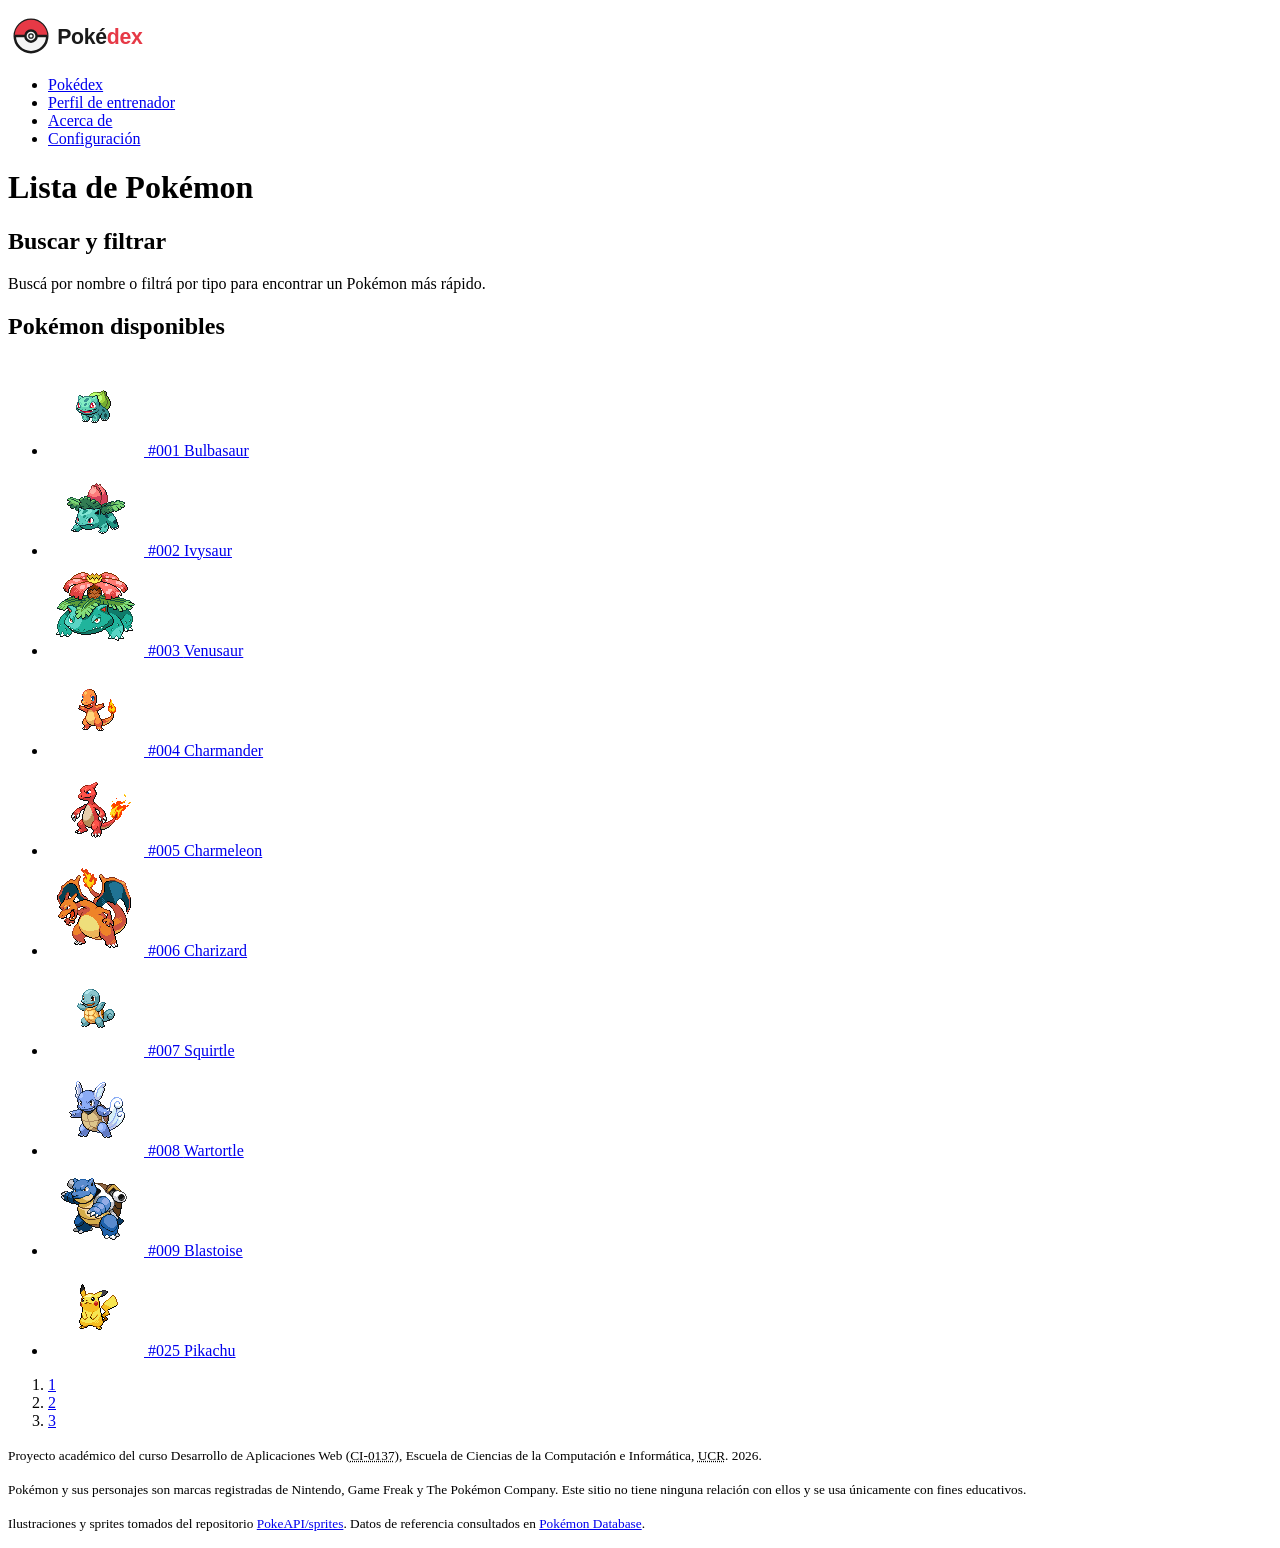
<file: index.html>
<!DOCTYPE html>
<html lang="es">
  <head>
    <meta charset="UTF-8">
    <meta name="viewport" content="width=device-width, initial-scale=1">
    <title>Pokédex - Lista de Pokémon</title>
    <link rel="icon" type="image/svg+xml" href="assets/pokeball.svg"> <!-- gana el que esté primero en el orden -->
    <link rel="icon" type="image/png" href="assets/pokeball.png">
  </head>

  <body>
    <header>
      <p>
        <a class="logo" href="./">
          <img src="assets/logo-pokedex.svg" alt="Pokédex" width="156" height="40">
        </a>
      </p>

      <nav>
        <!-- Enlaces de navegación principal del sitio -->
        <ul>
          <li><a href="./" accesskey="p">Pokédex</a></li>
          <li><a href="perfil-entrenador.html">Perfil de entrenador</a></li>
          <li><a href="acerca-de.html">Acerca de</a></li>
          <li><a href="configuracion.html">Configuración</a></li>
        </ul>
      </nav>
    </header>

    <main>
      <h1>Lista de Pokémon</h1>

      <section id="buscador">
        <h2>Buscar y filtrar</h2>
        <p>Buscá por nombre o filtrá por tipo para encontrar un Pokémon más rápido.</p>
        <!-- Aqui va el formulario -->
        </search>
      </section>

      <section id="lista-pokemon">
        <h2>Pokémon disponibles</h2>

        <!-- Lista no ordenada: cada tarjeta es un enlace con una imagen (con su alt) y el nombre del Pokémon -->
        <ul>
          <li>
            <a href="detalle-pokemon-bulbasaur.html">
              <img src="assets/bulbasaur.png" alt="Bulbasaur" width="96" height="96">
              <span>#001</span>
              <span>Bulbasaur</span>
            </a>
          </li>

          <li>
            <a href="detalle-pokemon-ivysaur.html">
              <img src="assets/ivysaur.png" alt="Ivysaur" width="96" height="96">
              <span>#002</span>
              <span>Ivysaur</span>
            </a>
          </li>

          <li>
            <a href="detalle-pokemon-venusaur.html">
              <img src="assets/venusaur.png" alt="Venusaur" width="96" height="96">
              <span>#003</span>
              <span>Venusaur</span>
            </a>
          </li>

          <li>
            <a href="detalle-pokemon-charmander.html">
              <img src="assets/charmander.png" alt="Charmander" width="96" height="96">
              <span>#004</span>
              <span>Charmander</span>
            </a>
          </li>

          <li>
            <a href="detalle-pokemon-charmeleon.html">
              <img src="assets/charmeleon.png" alt="Charmeleon" width="96" height="96">
              <span>#005</span>
              <span>Charmeleon</span>
            </a>
          </li>

          <li>
            <a href="detalle-pokemon-charizard.html">
              <img src="assets/charizard.png" alt="Charizard" width="96" height="96">
              <span>#006</span>
              <span>Charizard</span>
            </a>
          </li>

          <li>
            <a href="detalle-pokemon-squirtle.html">
              <img src="assets/squirtle.png" alt="Squirtle" width="96" height="96">
              <span>#007</span>
              <span>Squirtle</span>
            </a>
          </li>

          <li>
            <a href="detalle-pokemon-wartortle.html">
              <img src="assets/wartortle.png" alt="Wartortle" width="96" height="96">
              <span>#008</span>
              <span>Wartortle</span>
            </a>
          </li>

          <li>
            <a href="detalle-pokemon-blastoise.html">
              <img src="assets/blastoise.png" alt="Blastoise" width="96" height="96">
              <span>#009</span>
              <span>Blastoise</span>
            </a>
          </li>

          <li>
            <a href="detalle-pokemon-pikachu.html">
              <img src="assets/pikachu.png" alt="Pikachu" width="96" height="96">
              <span>#025</span>
              <span>Pikachu</span>
            </a>
          </li>
        </ul>
      </section>

      <nav id="paginacion">
        <!-- Lista ordenada: a diferencia de la de arriba, aquí el orden sí importa -->
        <ol>
          <li><a href="./">1</a></li>
          <li><a href="#">2</a></li>
          <li><a href="#">3</a></li>
        </ol>
      </nav>
    </main>

    <footer>
      <!-- Elementos de texto con semántica especial: <abbr> marca una sigla junto a su expansión (title) y <time> da una fecha en formato legible por máquina (datetime) -->
      <p><small>Proyecto académico del curso Desarrollo de Aplicaciones Web
          (<abbr title="Curso de Informática 0137">CI-0137</abbr>),
          Escuela de Ciencias de la Computación e Informática,
          <abbr title="Universidad de Costa Rica">UCR</abbr>.
          <time datetime="2026">2026</time>.</small></p>

      <p><small>Pokémon y sus personajes son marcas registradas de Nintendo,
          Game Freak y The Pokémon Company. Este sitio no tiene ninguna relación con
          ellos y se usa únicamente con fines educativos.</small></p>

      <!-- Enlaces externos: target="_blank" abre en pestaña nueva y rel="noopener" evita que esa pestaña controle esta página -->
      <p><small>Ilustraciones y sprites tomados del repositorio
          <a href="https://github.com/PokeAPI/sprites" target="_blank" rel="noopener">PokeAPI/sprites</a>.
          Datos de referencia consultados en
          <a href="https://pokemondb.net/" target="_blank" rel="noopener">Pokémon Database</a>.</small></p>
    </footer>
  </body>
</html>
</file>
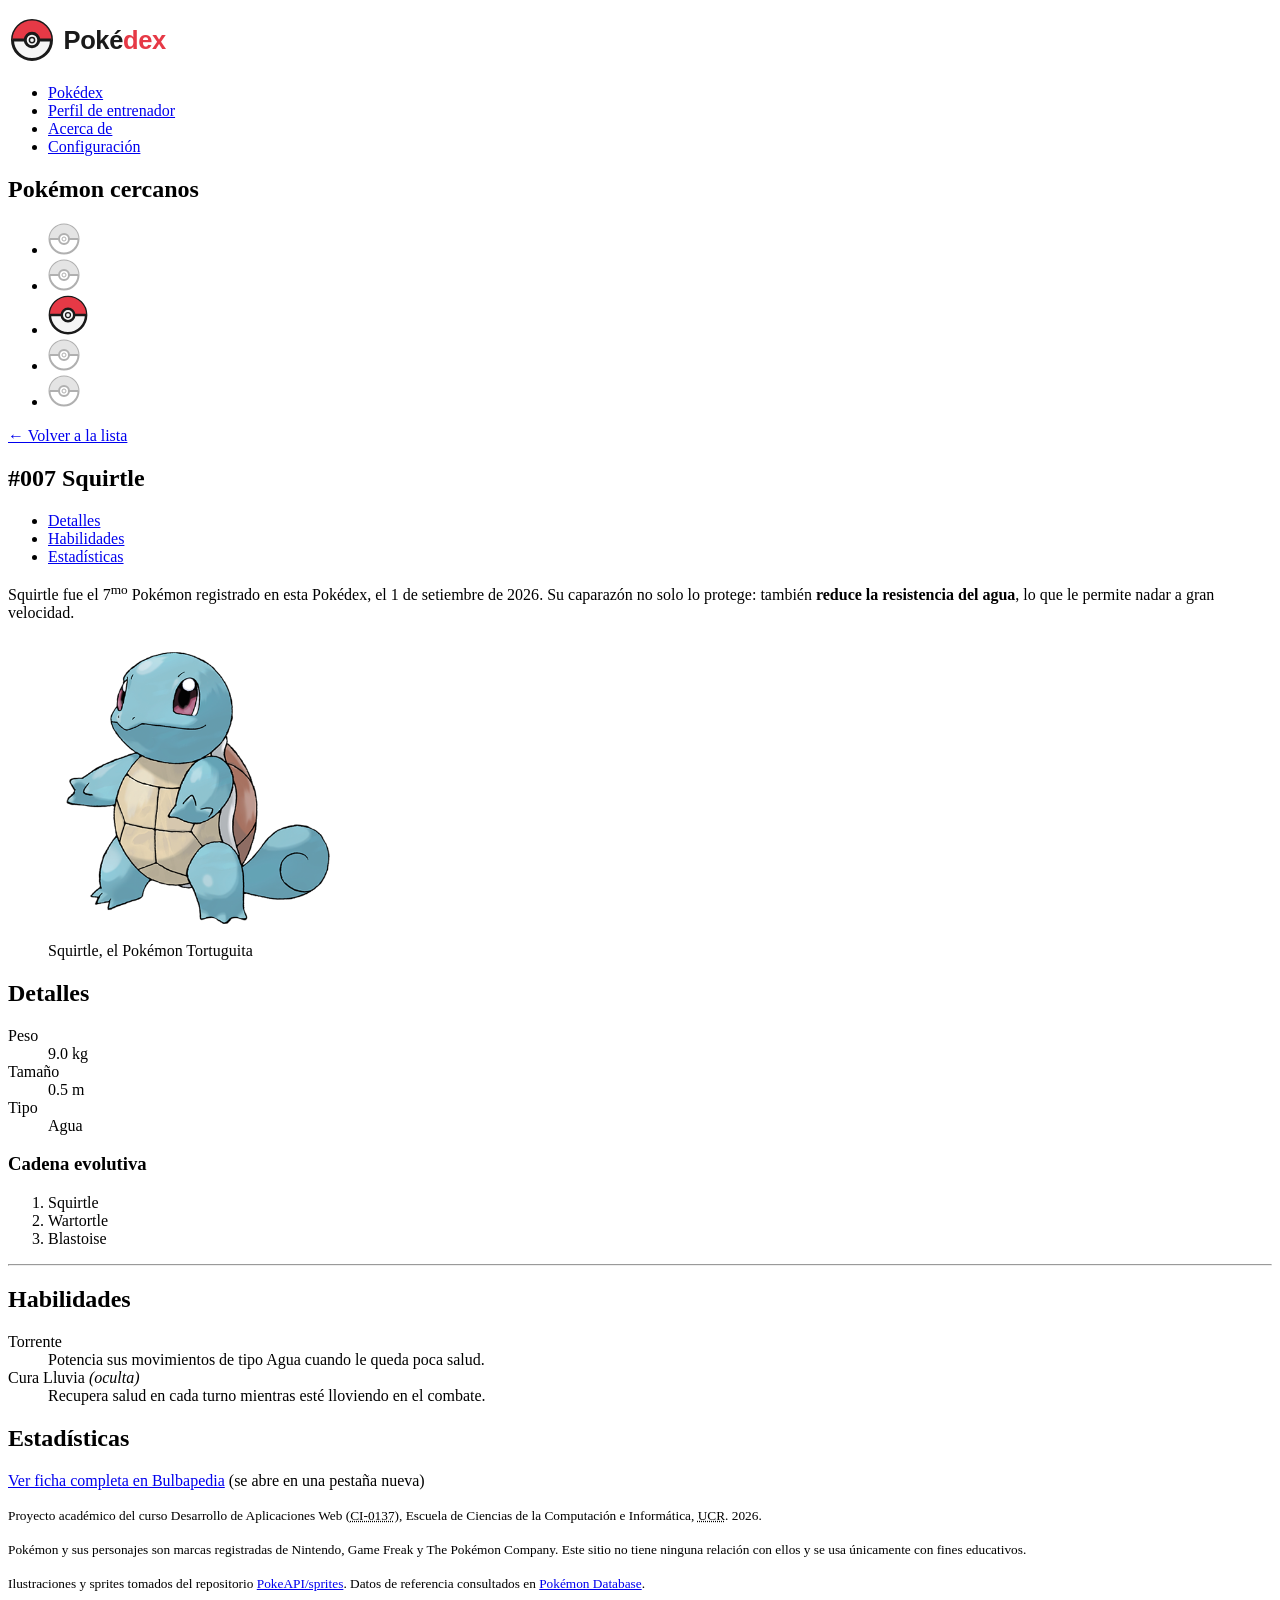
<file: detallePokemonSquirtle.html>
<!DOCTYPE html>
<html lang="es">

  <head>
    <meta charset="UTF-8">
    <meta name="viewport" content="width=device-width, initial-scale=1">
    <title>Pokédex - Squirtle</title>

    <!-- Favicon en tres formatos: SVG y PNG se declaran aquí; el .ico vive en la raíz y el navegador lo pide solo, sin <link> -->
    <link rel="icon" type="image/svg+xml" href="assets/pokeball.svg">
    <link rel="icon" type="image/png" href="assets/pokeball.png">
  </head>

  <body>

    <header>
      <p>
        <a href="./">
          <img src="assets/logo-pokedex.svg" alt="Pokédex" width="180" height="48">
        </a>
      </p>

      <nav>
        <!-- Enlaces de navegación principal del sitio -->
        <ul>
          <li><a href="./" accesskey="p">Pokédex</a></li>
          <li><a href="perfil-entrenador.html">Perfil de entrenador</a></li>
          <li><a href="acerca-de.html">Acerca de</a></li>
          <li><a href="configuracion.html">Configuración</a></li>
        </ul>
      </nav>
    </header>

    <main>

      <!--
        Carrusel de Pokémon cercanos.
        En HTML es solamente una lista de enlaces: dos antes, el actual y dos después.
        El arco, los tamaños y el deslizamiento son CSS y JavaScript, más adelante.
      -->
      <nav id="carrusel">
        <h2>Pokémon cercanos</h2>

        <ul>
          <li>
            <a href="detalle-pokemon-charmeleon.html">
              <img src="assets/pokeball-inactiva.svg" alt="Ir a #005 Charmeleon" width="32" height="32">
            </a>
          </li>

          <li>
            <a href="detalle-pokemon-charizard.html">
              <img src="assets/pokeball-inactiva.svg" alt="Ir a #006 Charizard" width="32" height="32">
            </a>
          </li>

          <li>
            <img src="assets/pokeball.svg" alt="Estás viendo #007 Squirtle" width="40" height="40">
          </li>

          <li>
            <a href="detalle-pokemon-wartortle.html">
              <img src="assets/pokeball-inactiva.svg" alt="Ir a #008 Wartortle" width="32" height="32">
            </a>
          </li>

          <li>
            <a href="detalle-pokemon-blastoise.html">
              <img src="assets/pokeball-inactiva.svg" alt="Ir a #009 Blastoise" width="32" height="32">
            </a>
          </li>
        </ul>
      </nav>

      <p><a href="./">&larr; Volver a la lista</a></p>

      <article id="ficha-pokemon">
        <h1><span>#007</span> Squirtle</h1>

        <nav id="indice-ficha">
          <!-- Índice interno: enlaces ancla que saltan a las secciones de esta misma página -->
          <ul>
            <li><a href="#detalles">Detalles</a></li>
            <li><a href="#habilidades">Habilidades</a></li>
            <li><a href="#estadisticas">Estadísticas</a></li>
          </ul>
        </nav>

        <!-- Texto con elementos especiales: <sup> para el ordinal y <time> con la fecha en formato máquina (datetime) -->
        <p>Squirtle fue el 7<sup>mo</sup> Pokémon registrado en esta Pokédex, el
          <time datetime="2026-09-01">1 de setiembre de 2026</time>. Su caparazón no
          solo lo protege: también <strong>reduce la resistencia del agua</strong>,
          lo que le permite nadar a gran velocidad.
        </p>

        <!-- Figura: imagen con su leyenda asociada mediante <figcaption> -->
        <figure>
          <img src="assets/squirtle-grande.png" alt="Squirtle, un Pokémon de tipo Agua con caparazón de tortuga"
            width="300" height="300">
          <figcaption>Squirtle, el Pokémon Tortuguita</figcaption>
        </figure>

        <section id="detalles">
          <h2>Detalles</h2>

          <!-- Lista de descripción: pares término/definición -->
          <dl>
            <dt>Peso</dt>
            <dd>9.0 kg</dd>

            <dt>Tamaño</dt>
            <dd>0.5 m</dd>

            <dt>Tipo</dt>
            <dd>Agua</dd>
          </dl>

          <h3>Cadena evolutiva</h3>
          <!-- Lista ordenada: a diferencia de un <dl>, aquí la secuencia importa -->
          <ol>
            <li>Squirtle</li>
            <li>Wartortle</li>
            <li>Blastoise</li>
          </ol>
        </section>

        <hr>

        <section id="habilidades">
          <h2>Habilidades</h2>

          <!-- Lista de descripción; <em> remarca que la segunda habilidad es oculta -->
          <dl>
            <dt>Torrente</dt>
            <dd>Potencia sus movimientos de tipo Agua cuando le queda poca salud.</dd>

            <dt>Cura Lluvia <em>(oculta)</em></dt>
            <dd>Recupera salud en cada turno mientras esté lloviendo en el combate.</dd>
          </dl>
        </section>

        <section id="estadisticas">
          <h2>Estadísticas</h2>
          <!-- Aqui van las estadísticas -->
        </section>

        <!-- Enlace externo: target="_blank" abre en pestaña nueva y rel="noopener" evita que esa pestaña controle esta página -->
        <p><a href="https://bulbapedia.bulbagarden.net/wiki/Squirtle_(Pok%C3%A9mon)" target="_blank" rel="noopener">Ver
            ficha completa en Bulbapedia</a>
          (se abre en una pestaña nueva)</p>
      </article>
    </main>

    <footer>
      <!-- Elementos de texto con semántica especial: <abbr> marca una sigla junto a su expansión (title) y <time> da una fecha en formato legible por máquina (datetime) -->
      <p><small>Proyecto académico del curso Desarrollo de Aplicaciones Web
          (<abbr title="Curso de Informática 0137">CI-0137</abbr>),
          Escuela de Ciencias de la Computación e Informática,
          <abbr title="Universidad de Costa Rica">UCR</abbr>.
          <time datetime="2026">2026</time>.</small></p>

      <p><small>Pokémon y sus personajes son marcas registradas de Nintendo,
          Game Freak y The Pokémon Company. Este sitio no tiene ninguna relación con
          ellos y se usa únicamente con fines educativos.</small></p>

      <!-- Enlaces externos: target="_blank" abre en pestaña nueva y rel="noopener" evita que esa pestaña controle esta página -->
      <p><small>Ilustraciones y sprites tomados del repositorio
          <a href="https://github.com/PokeAPI/sprites" target="_blank" rel="noopener">PokeAPI/sprites</a>.
          Datos de referencia consultados en
          <a href="https://pokemondb.net/" target="_blank" rel="noopener">Pokémon Database</a>.</small></p>
    </footer>

  </body>

</html>
</file>
